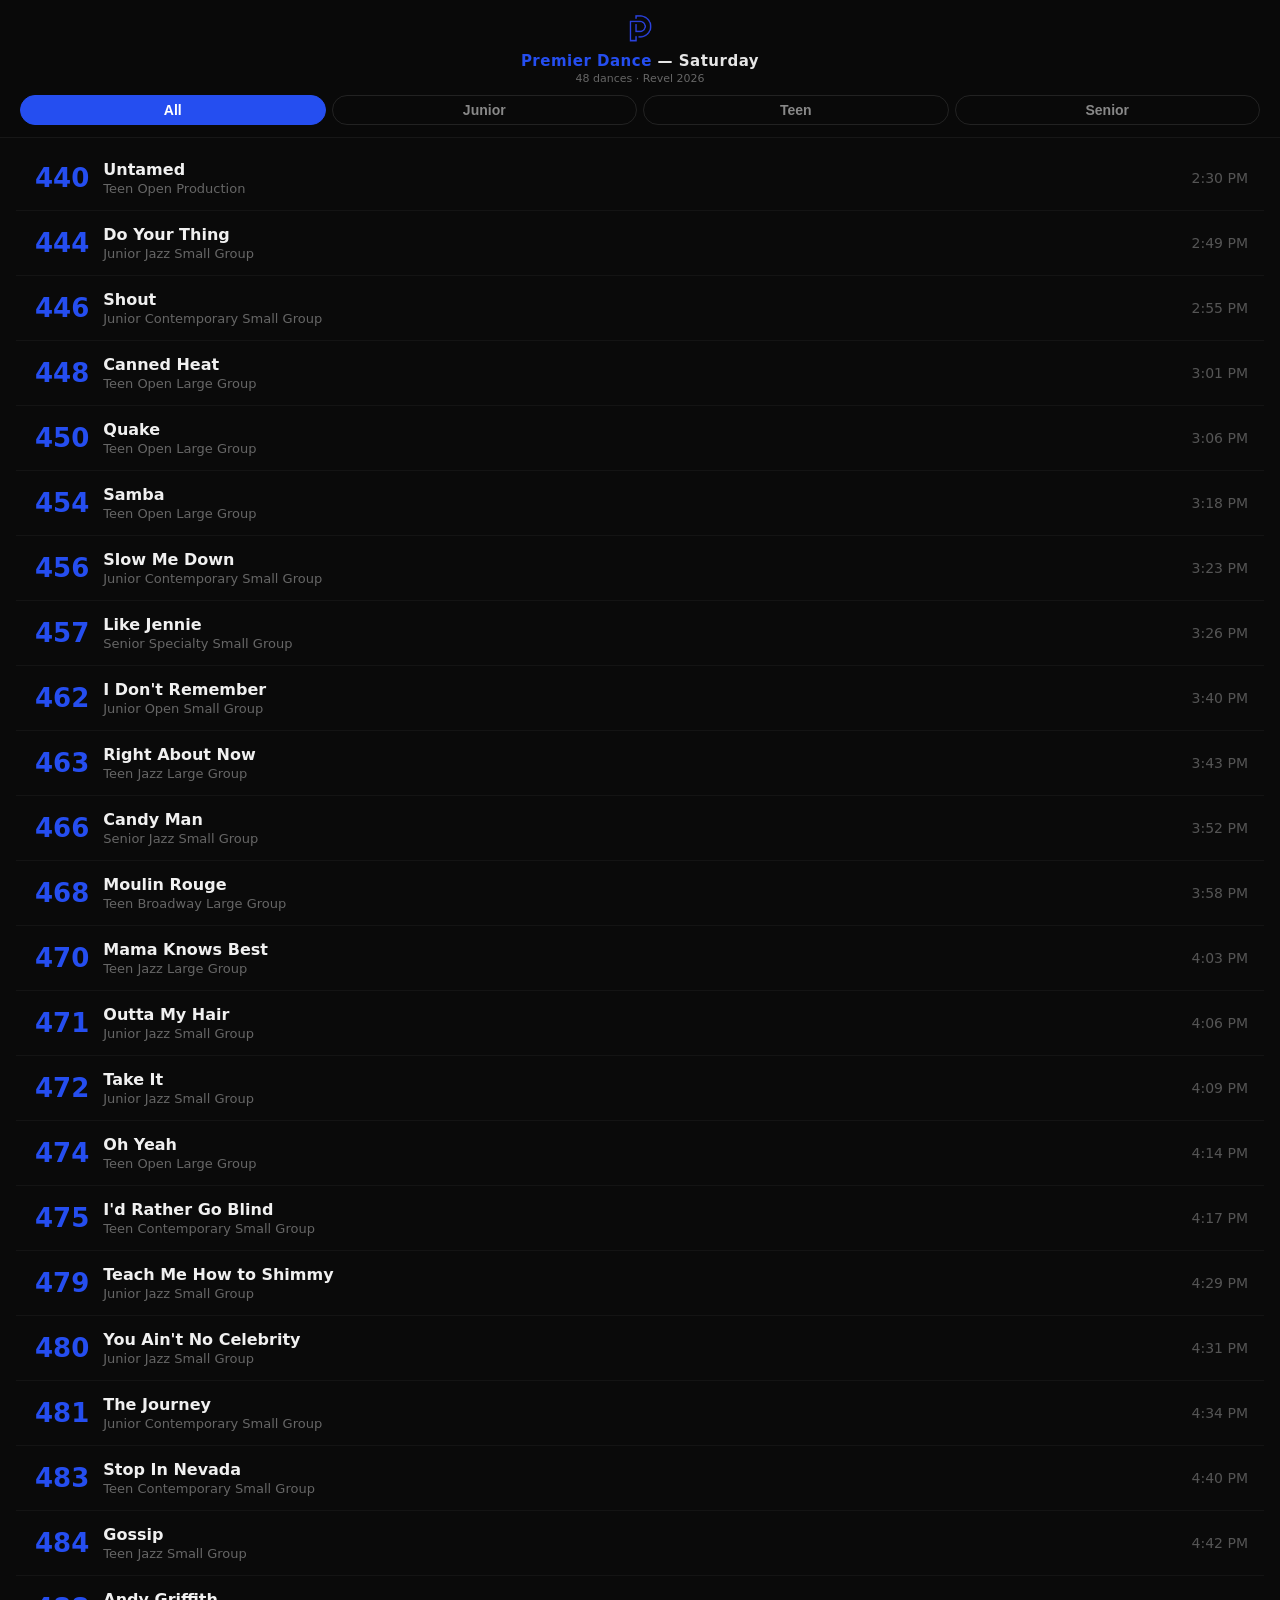
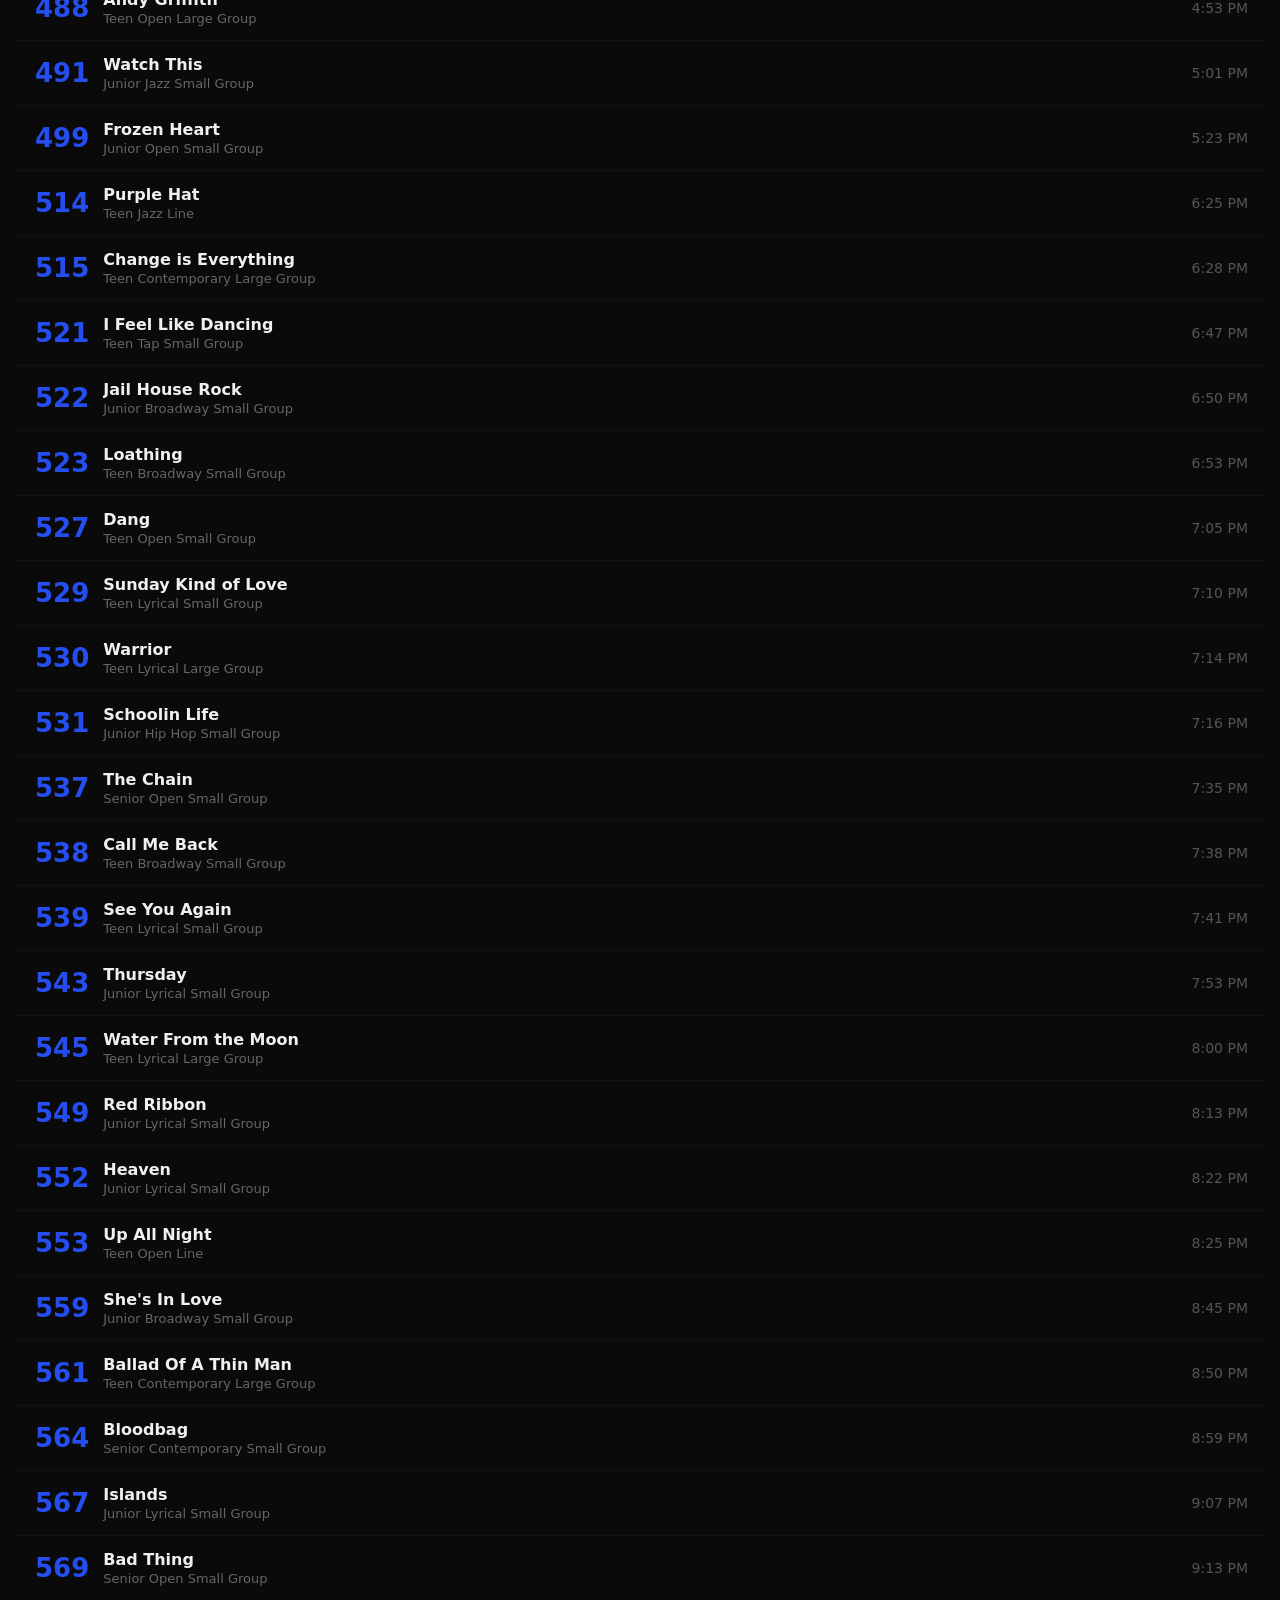
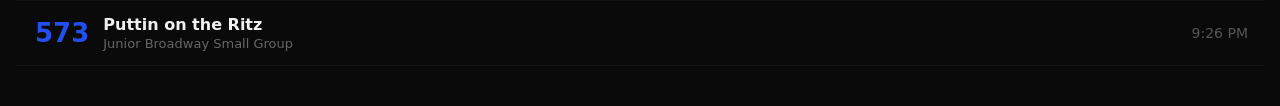
<file: staging/premier-saturday.html>
<!DOCTYPE html>
<html lang="en">

<head>
    <meta charset="UTF-8">
    <meta name="viewport" content="width=device-width, initial-scale=1.0, viewport-fit=cover">
    <title>Premier Dance — Saturday</title>
    <style>
        * {
            margin: 0;
            padding: 0;
            box-sizing: border-box;
        }

        body {
            font-family: -apple-system, BlinkMacSystemFont, 'Segoe UI', system-ui, sans-serif;
            background: #0a0a0a;
            color: #e5e5e5;
            min-height: 100vh;
            -webkit-font-smoothing: antialiased;
            padding: env(safe-area-inset-top) 0 env(safe-area-inset-bottom);
        }

        header {
            position: sticky;
            top: 0;
            background: rgba(10, 10, 10, 0.92);
            backdrop-filter: blur(12px);
            -webkit-backdrop-filter: blur(12px);
            padding: 12px 20px 12px;
            border-bottom: 1px solid rgba(255, 255, 255, 0.06);
            z-index: 10;
            text-align: center;
        }

        .logo {
            height: 32px;
            margin-bottom: 8px;
            display: block;
            margin-left: auto;
            margin-right: auto;
        }

        header h1 {
            font-size: 15px;
            font-weight: 700;
            letter-spacing: 0.5px;
        }

        header h1 span {
            color: #254EF0;
        }

        header p {
            font-size: 11px;
            color: #666;
            margin-top: 2px;
        }

        .filters {
            display: flex;
            gap: 6px;
            margin-top: 10px;
        }

        .pill {
            flex: 1;
            padding: 6px 0;
            border: 1px solid rgba(255, 255, 255, 0.1);
            border-radius: 20px;
            background: transparent;
            color: #888;
            font-size: 14px;
            font-weight: 600;
            cursor: pointer;
            transition: all 0.2s;
            -webkit-tap-highlight-color: transparent;
        }

        .pill.active {
            background: #254EF0;
            color: #ffffff;
            border-color: #254EF0;
        }

        .list {
            padding: 8px 16px 40px;
        }

        .hidden {
            display: none;
        }

        .num {
            font-size: 26px;
            font-weight: 800;
            color: #254EF0;
            min-width: 42px;
            text-align: right;
            font-variant-numeric: tabular-nums;
        }

        .info {
            flex: 1;
            min-width: 0;
        }

        .title {
            font-size: 16px;
            font-weight: 600;
            color: #f0f0f0;
            white-space: nowrap;
            overflow: hidden;
            text-overflow: ellipsis;
        }

        .category {
            font-size: 13px;
            color: #666;
            margin-top: 2px;
        }

        .time {
            font-size: 14px;
            color: #555;
            font-variant-numeric: tabular-nums;
            white-space: nowrap;
        }

        /* Swipe & Highlight Styles */
        .dance-row {
            position: relative;
            overflow: hidden;
            border-bottom: 1px solid rgba(255, 255, 255, 0.04);
            background: #0a0a0a;
            user-select: none;
            touch-action: pan-y;
        }

        .dance-row.hidden {
            display: none;
        }

        .dance-actions {
            position: absolute;
            top: 0;
            right: 0;
            bottom: 0;
            width: 72px;
            display: flex;
            align-items: center;
            justify-content: center;
            z-index: 1;
        }

        .highlight-btn {
            width: 100%;
            height: 100%;
            border: none;
            background: #254EF0;
            color: white;
            font-size: 13px;
            font-weight: 700;
            text-transform: uppercase;
            letter-spacing: 0.5px;
            cursor: pointer;
            display: flex;
            align-items: center;
            justify-content: center;
            -webkit-tap-highlight-color: transparent;
            transition: background 0.2s;
        }

        .highlight-btn.is-highlighted {
            background: #333;
        }

        .dance {
            position: relative;
            display: flex;
            align-items: center;
            gap: 14px;
            padding: 14px 16px;
            background: #0a0a0a;
            z-index: 2;
            transition: transform 0.3s cubic-bezier(0.25, 0.46, 0.45, 0.94);
            border-left: 3px solid transparent;
        }

        .dance.highlighted {
            border-left-color: #254EF0;
            background: rgba(37, 78, 240, 0.06);
        }

        .dance.swiped {
            transform: translateX(-72px);
        }
    </style>
</head>

<body>
    <header>
        <img src="logo.png" alt="Revel" class="logo">
        <h1><span>Premier Dance</span> — Saturday</h1>
        <p id="count">48 dances · Revel 2026</p>
        <div class="filters">
            <button class="pill active" data-filter="all">All</button>
            <button class="pill" data-filter="junior">Junior</button>
            <button class="pill" data-filter="teen">Teen</button>
            <button class="pill" data-filter="senior">Senior</button>
        </div>
    </header>
    <div class="list" id="list">
        <div class="dance-row">
            <div class="dance-actions">
                <button class="highlight-btn">Save</button>
            </div>
            <div class="dance" data-age="teen"><span class="num">440</span>
                <div class="info">
                    <div class="title">Untamed</div>
                    <div class="category">Teen Open Production</div>
                </div><span class="time">2:30 PM</span>
            </div>
        </div>
        <div class="dance-row">
            <div class="dance-actions">
                <button class="highlight-btn">Save</button>
            </div>
            <div class="dance" data-age="junior"><span class="num">444</span>
                <div class="info">
                    <div class="title">Do Your Thing</div>
                    <div class="category">Junior Jazz Small Group</div>
                </div><span class="time">2:49 PM</span>
            </div>
        </div>
        <div class="dance-row">
            <div class="dance-actions">
                <button class="highlight-btn">Save</button>
            </div>
            <div class="dance" data-age="junior"><span class="num">446</span>
                <div class="info">
                    <div class="title">Shout</div>
                    <div class="category">Junior Contemporary Small Group</div>
                </div><span class="time">2:55 PM</span>
            </div>
        </div>
        <div class="dance-row">
            <div class="dance-actions">
                <button class="highlight-btn">Save</button>
            </div>
            <div class="dance" data-age="teen"><span class="num">448</span>
                <div class="info">
                    <div class="title">Canned Heat</div>
                    <div class="category">Teen Open Large Group</div>
                </div><span class="time">3:01 PM</span>
            </div>
        </div>
        <div class="dance-row">
            <div class="dance-actions">
                <button class="highlight-btn">Save</button>
            </div>
            <div class="dance" data-age="teen"><span class="num">450</span>
                <div class="info">
                    <div class="title">Quake</div>
                    <div class="category">Teen Open Large Group</div>
                </div><span class="time">3:06 PM</span>
            </div>
        </div>
        <div class="dance-row">
            <div class="dance-actions">
                <button class="highlight-btn">Save</button>
            </div>
            <div class="dance" data-age="teen"><span class="num">454</span>
                <div class="info">
                    <div class="title">Samba</div>
                    <div class="category">Teen Open Large Group</div>
                </div><span class="time">3:18 PM</span>
            </div>
        </div>
        <div class="dance-row">
            <div class="dance-actions">
                <button class="highlight-btn">Save</button>
            </div>
            <div class="dance" data-age="junior"><span class="num">456</span>
                <div class="info">
                    <div class="title">Slow Me Down</div>
                    <div class="category">Junior Contemporary Small Group</div>
                </div><span class="time">3:23 PM</span>
            </div>
        </div>
        <div class="dance-row">
            <div class="dance-actions">
                <button class="highlight-btn">Save</button>
            </div>
            <div class="dance" data-age="senior"><span class="num">457</span>
                <div class="info">
                    <div class="title">Like Jennie</div>
                    <div class="category">Senior Specialty Small Group</div>
                </div><span class="time">3:26 PM</span>
            </div>
        </div>
        <div class="dance-row">
            <div class="dance-actions">
                <button class="highlight-btn">Save</button>
            </div>
            <div class="dance" data-age="junior"><span class="num">462</span>
                <div class="info">
                    <div class="title">I Don't Remember</div>
                    <div class="category">Junior Open Small Group</div>
                </div><span class="time">3:40 PM</span>
            </div>
        </div>
        <div class="dance-row">
            <div class="dance-actions">
                <button class="highlight-btn">Save</button>
            </div>
            <div class="dance" data-age="teen"><span class="num">463</span>
                <div class="info">
                    <div class="title">Right About Now</div>
                    <div class="category">Teen Jazz Large Group</div>
                </div><span class="time">3:43 PM</span>
            </div>
        </div>
        <div class="dance-row">
            <div class="dance-actions">
                <button class="highlight-btn">Save</button>
            </div>
            <div class="dance" data-age="senior"><span class="num">466</span>
                <div class="info">
                    <div class="title">Candy Man</div>
                    <div class="category">Senior Jazz Small Group</div>
                </div><span class="time">3:52 PM</span>
            </div>
        </div>
        <div class="dance-row">
            <div class="dance-actions">
                <button class="highlight-btn">Save</button>
            </div>
            <div class="dance" data-age="teen"><span class="num">468</span>
                <div class="info">
                    <div class="title">Moulin Rouge</div>
                    <div class="category">Teen Broadway Large Group</div>
                </div><span class="time">3:58 PM</span>
            </div>
        </div>
        <div class="dance-row">
            <div class="dance-actions">
                <button class="highlight-btn">Save</button>
            </div>
            <div class="dance" data-age="teen"><span class="num">470</span>
                <div class="info">
                    <div class="title">Mama Knows Best</div>
                    <div class="category">Teen Jazz Large Group</div>
                </div><span class="time">4:03 PM</span>
            </div>
        </div>
        <div class="dance-row">
            <div class="dance-actions">
                <button class="highlight-btn">Save</button>
            </div>
            <div class="dance" data-age="junior"><span class="num">471</span>
                <div class="info">
                    <div class="title">Outta My Hair</div>
                    <div class="category">Junior Jazz Small Group</div>
                </div><span class="time">4:06 PM</span>
            </div>
        </div>
        <div class="dance-row">
            <div class="dance-actions">
                <button class="highlight-btn">Save</button>
            </div>
            <div class="dance" data-age="junior"><span class="num">472</span>
                <div class="info">
                    <div class="title">Take It</div>
                    <div class="category">Junior Jazz Small Group</div>
                </div><span class="time">4:09 PM</span>
            </div>
        </div>
        <div class="dance-row">
            <div class="dance-actions">
                <button class="highlight-btn">Save</button>
            </div>
            <div class="dance" data-age="teen"><span class="num">474</span>
                <div class="info">
                    <div class="title">Oh Yeah</div>
                    <div class="category">Teen Open Large Group</div>
                </div><span class="time">4:14 PM</span>
            </div>
        </div>
        <div class="dance-row">
            <div class="dance-actions">
                <button class="highlight-btn">Save</button>
            </div>
            <div class="dance" data-age="teen"><span class="num">475</span>
                <div class="info">
                    <div class="title">I'd Rather Go Blind</div>
                    <div class="category">Teen Contemporary Small Group</div>
                </div><span class="time">4:17 PM</span>
            </div>
        </div>
        <div class="dance-row">
            <div class="dance-actions">
                <button class="highlight-btn">Save</button>
            </div>
            <div class="dance" data-age="junior"><span class="num">479</span>
                <div class="info">
                    <div class="title">Teach Me How to Shimmy</div>
                    <div class="category">Junior Jazz Small Group</div>
                </div><span class="time">4:29 PM</span>
            </div>
        </div>
        <div class="dance-row">
            <div class="dance-actions">
                <button class="highlight-btn">Save</button>
            </div>
            <div class="dance" data-age="junior"><span class="num">480</span>
                <div class="info">
                    <div class="title">You Ain't No Celebrity</div>
                    <div class="category">Junior Jazz Small Group</div>
                </div><span class="time">4:31 PM</span>
            </div>
        </div>
        <div class="dance-row">
            <div class="dance-actions">
                <button class="highlight-btn">Save</button>
            </div>
            <div class="dance" data-age="junior"><span class="num">481</span>
                <div class="info">
                    <div class="title">The Journey</div>
                    <div class="category">Junior Contemporary Small Group</div>
                </div><span class="time">4:34 PM</span>
            </div>
        </div>
        <div class="dance-row">
            <div class="dance-actions">
                <button class="highlight-btn">Save</button>
            </div>
            <div class="dance" data-age="teen"><span class="num">483</span>
                <div class="info">
                    <div class="title">Stop In Nevada</div>
                    <div class="category">Teen Contemporary Small Group</div>
                </div><span class="time">4:40 PM</span>
            </div>
        </div>
        <div class="dance-row">
            <div class="dance-actions">
                <button class="highlight-btn">Save</button>
            </div>
            <div class="dance" data-age="teen"><span class="num">484</span>
                <div class="info">
                    <div class="title">Gossip</div>
                    <div class="category">Teen Jazz Small Group</div>
                </div><span class="time">4:42 PM</span>
            </div>
        </div>
        <div class="dance-row">
            <div class="dance-actions">
                <button class="highlight-btn">Save</button>
            </div>
            <div class="dance" data-age="teen"><span class="num">488</span>
                <div class="info">
                    <div class="title">Andy Griffith</div>
                    <div class="category">Teen Open Large Group</div>
                </div><span class="time">4:53 PM</span>
            </div>
        </div>
        <div class="dance-row">
            <div class="dance-actions">
                <button class="highlight-btn">Save</button>
            </div>
            <div class="dance" data-age="junior"><span class="num">491</span>
                <div class="info">
                    <div class="title">Watch This</div>
                    <div class="category">Junior Jazz Small Group</div>
                </div><span class="time">5:01 PM</span>
            </div>
        </div>
        <div class="dance-row">
            <div class="dance-actions">
                <button class="highlight-btn">Save</button>
            </div>
            <div class="dance" data-age="junior"><span class="num">499</span>
                <div class="info">
                    <div class="title">Frozen Heart</div>
                    <div class="category">Junior Open Small Group</div>
                </div><span class="time">5:23 PM</span>
            </div>
        </div>
        <div class="dance-row">
            <div class="dance-actions">
                <button class="highlight-btn">Save</button>
            </div>
            <div class="dance" data-age="teen"><span class="num">514</span>
                <div class="info">
                    <div class="title">Purple Hat</div>
                    <div class="category">Teen Jazz Line</div>
                </div><span class="time">6:25 PM</span>
            </div>
        </div>
        <div class="dance-row">
            <div class="dance-actions">
                <button class="highlight-btn">Save</button>
            </div>
            <div class="dance" data-age="teen"><span class="num">515</span>
                <div class="info">
                    <div class="title">Change is Everything</div>
                    <div class="category">Teen Contemporary Large Group</div>
                </div><span class="time">6:28 PM</span>
            </div>
        </div>
        <div class="dance-row">
            <div class="dance-actions">
                <button class="highlight-btn">Save</button>
            </div>
            <div class="dance" data-age="teen"><span class="num">521</span>
                <div class="info">
                    <div class="title">I Feel Like Dancing</div>
                    <div class="category">Teen Tap Small Group</div>
                </div><span class="time">6:47 PM</span>
            </div>
        </div>
        <div class="dance-row">
            <div class="dance-actions">
                <button class="highlight-btn">Save</button>
            </div>
            <div class="dance" data-age="junior"><span class="num">522</span>
                <div class="info">
                    <div class="title">Jail House Rock</div>
                    <div class="category">Junior Broadway Small Group</div>
                </div><span class="time">6:50 PM</span>
            </div>
        </div>
        <div class="dance-row">
            <div class="dance-actions">
                <button class="highlight-btn">Save</button>
            </div>
            <div class="dance" data-age="teen"><span class="num">523</span>
                <div class="info">
                    <div class="title">Loathing</div>
                    <div class="category">Teen Broadway Small Group</div>
                </div><span class="time">6:53 PM</span>
            </div>
        </div>
        <div class="dance-row">
            <div class="dance-actions">
                <button class="highlight-btn">Save</button>
            </div>
            <div class="dance" data-age="teen"><span class="num">527</span>
                <div class="info">
                    <div class="title">Dang</div>
                    <div class="category">Teen Open Small Group</div>
                </div><span class="time">7:05 PM</span>
            </div>
        </div>
        <div class="dance-row">
            <div class="dance-actions">
                <button class="highlight-btn">Save</button>
            </div>
            <div class="dance" data-age="teen"><span class="num">529</span>
                <div class="info">
                    <div class="title">Sunday Kind of Love</div>
                    <div class="category">Teen Lyrical Small Group</div>
                </div><span class="time">7:10 PM</span>
            </div>
        </div>
        <div class="dance-row">
            <div class="dance-actions">
                <button class="highlight-btn">Save</button>
            </div>
            <div class="dance" data-age="teen"><span class="num">530</span>
                <div class="info">
                    <div class="title">Warrior</div>
                    <div class="category">Teen Lyrical Large Group</div>
                </div><span class="time">7:14 PM</span>
            </div>
        </div>
        <div class="dance-row">
            <div class="dance-actions">
                <button class="highlight-btn">Save</button>
            </div>
            <div class="dance" data-age="junior"><span class="num">531</span>
                <div class="info">
                    <div class="title">Schoolin Life</div>
                    <div class="category">Junior Hip Hop Small Group</div>
                </div><span class="time">7:16 PM</span>
            </div>
        </div>
        <div class="dance-row">
            <div class="dance-actions">
                <button class="highlight-btn">Save</button>
            </div>
            <div class="dance" data-age="senior"><span class="num">537</span>
                <div class="info">
                    <div class="title">The Chain</div>
                    <div class="category">Senior Open Small Group</div>
                </div><span class="time">7:35 PM</span>
            </div>
        </div>
        <div class="dance-row">
            <div class="dance-actions">
                <button class="highlight-btn">Save</button>
            </div>
            <div class="dance" data-age="teen"><span class="num">538</span>
                <div class="info">
                    <div class="title">Call Me Back</div>
                    <div class="category">Teen Broadway Small Group</div>
                </div><span class="time">7:38 PM</span>
            </div>
        </div>
        <div class="dance-row">
            <div class="dance-actions">
                <button class="highlight-btn">Save</button>
            </div>
            <div class="dance" data-age="teen"><span class="num">539</span>
                <div class="info">
                    <div class="title">See You Again</div>
                    <div class="category">Teen Lyrical Small Group</div>
                </div><span class="time">7:41 PM</span>
            </div>
        </div>
        <div class="dance-row">
            <div class="dance-actions">
                <button class="highlight-btn">Save</button>
            </div>
            <div class="dance" data-age="junior"><span class="num">543</span>
                <div class="info">
                    <div class="title">Thursday</div>
                    <div class="category">Junior Lyrical Small Group</div>
                </div><span class="time">7:53 PM</span>
            </div>
        </div>
        <div class="dance-row">
            <div class="dance-actions">
                <button class="highlight-btn">Save</button>
            </div>
            <div class="dance" data-age="teen"><span class="num">545</span>
                <div class="info">
                    <div class="title">Water From the Moon</div>
                    <div class="category">Teen Lyrical Large Group</div>
                </div><span class="time">8:00 PM</span>
            </div>
        </div>
        <div class="dance-row">
            <div class="dance-actions">
                <button class="highlight-btn">Save</button>
            </div>
            <div class="dance" data-age="junior"><span class="num">549</span>
                <div class="info">
                    <div class="title">Red Ribbon</div>
                    <div class="category">Junior Lyrical Small Group</div>
                </div><span class="time">8:13 PM</span>
            </div>
        </div>
        <div class="dance-row">
            <div class="dance-actions">
                <button class="highlight-btn">Save</button>
            </div>
            <div class="dance" data-age="junior"><span class="num">552</span>
                <div class="info">
                    <div class="title">Heaven</div>
                    <div class="category">Junior Lyrical Small Group</div>
                </div><span class="time">8:22 PM</span>
            </div>
        </div>
        <div class="dance-row">
            <div class="dance-actions">
                <button class="highlight-btn">Save</button>
            </div>
            <div class="dance" data-age="teen"><span class="num">553</span>
                <div class="info">
                    <div class="title">Up All Night</div>
                    <div class="category">Teen Open Line</div>
                </div><span class="time">8:25 PM</span>
            </div>
        </div>
        <div class="dance-row">
            <div class="dance-actions">
                <button class="highlight-btn">Save</button>
            </div>
            <div class="dance" data-age="junior"><span class="num">559</span>
                <div class="info">
                    <div class="title">She's In Love</div>
                    <div class="category">Junior Broadway Small Group</div>
                </div><span class="time">8:45 PM</span>
            </div>
        </div>
        <div class="dance-row">
            <div class="dance-actions">
                <button class="highlight-btn">Save</button>
            </div>
            <div class="dance" data-age="teen"><span class="num">561</span>
                <div class="info">
                    <div class="title">Ballad Of A Thin Man</div>
                    <div class="category">Teen Contemporary Large Group</div>
                </div><span class="time">8:50 PM</span>
            </div>
        </div>
        <div class="dance-row">
            <div class="dance-actions">
                <button class="highlight-btn">Save</button>
            </div>
            <div class="dance" data-age="senior"><span class="num">564</span>
                <div class="info">
                    <div class="title">Bloodbag</div>
                    <div class="category">Senior Contemporary Small Group</div>
                </div><span class="time">8:59 PM</span>
            </div>
        </div>
        <div class="dance-row">
            <div class="dance-actions">
                <button class="highlight-btn">Save</button>
            </div>
            <div class="dance" data-age="junior"><span class="num">567</span>
                <div class="info">
                    <div class="title">Islands</div>
                    <div class="category">Junior Lyrical Small Group</div>
                </div><span class="time">9:07 PM</span>
            </div>
        </div>
        <div class="dance-row">
            <div class="dance-actions">
                <button class="highlight-btn">Save</button>
            </div>
            <div class="dance" data-age="senior"><span class="num">569</span>
                <div class="info">
                    <div class="title">Bad Thing</div>
                    <div class="category">Senior Open Small Group</div>
                </div><span class="time">9:13 PM</span>
            </div>
        </div>
        <div class="dance-row">
            <div class="dance-actions">
                <button class="highlight-btn">Save</button>
            </div>
            <div class="dance" data-age="junior"><span class="num">573</span>
                <div class="info">
                    <div class="title">Puttin on the Ritz</div>
                    <div class="category">Junior Broadway Small Group</div>
                </div><span class="time">9:26 PM</span>
            </div>
        </div>
    </div>
    <script>
        const pills = document.querySelectorAll('.pill');
        const dances = document.querySelectorAll('.dance');
        const countEl = document.getElementById('count');

        // Filter Logic
        pills.forEach(pill => {
            pill.addEventListener('click', () => {
                pills.forEach(p => p.classList.remove('active'));
                pill.classList.add('active');
                const filter = pill.dataset.filter;
                let visible = 0;
                dances.forEach(d => {
                    const show = filter === 'all' || d.dataset.age === filter;
                    const row = d.closest('.dance-row');
                    row.classList.toggle('hidden', !show);
                    if (show) visible++;
                });
                countEl.textContent = visible + ' dances · Revel 2026';
            });
        });

        // Swipe and Highlight Logic
        let touchStartX = 0;
        let touchEndX = 0;
        let currentSwipedRow = null;

        const highlightedDances = JSON.parse(localStorage.getItem('highlightedDances') || '[]');

        function updateHighlightButton(btn, isHighlighted) {
            btn.textContent = isHighlighted ? 'Undo' : 'Save';
            btn.classList.toggle('is-highlighted', isHighlighted);
        }

        // Apply saved highlights on load
        dances.forEach(dance => {
            const num = dance.querySelector('.num').textContent;
            if (highlightedDances.includes(num)) {
                dance.classList.add('highlighted');
                const btn = dance.closest('.dance-row').querySelector('.highlight-btn');
                updateHighlightButton(btn, true);
            }
        });

        document.querySelectorAll('.dance-row').forEach(row => {
            const dance = row.querySelector('.dance');
            const highlightBtn = row.querySelector('.highlight-btn');
            const num = dance.querySelector('.num').textContent;

            row.addEventListener('touchstart', e => {
                touchStartX = e.changedTouches[0].screenX;
            }, { passive: true });

            row.addEventListener('touchend', e => {
                touchEndX = e.changedTouches[0].screenX;
                handleSwipe(row);
            }, { passive: true });

            highlightBtn.addEventListener('click', () => {
                const isHighlighted = dance.classList.toggle('highlighted');

                let saved = JSON.parse(localStorage.getItem('highlightedDances') || '[]');
                if (isHighlighted) {
                    if (!saved.includes(num)) saved.push(num);
                } else {
                    saved = saved.filter(id => id !== num);
                }
                localStorage.setItem('highlightedDances', JSON.stringify(saved));

                // Close the swipe first, then update button after it's hidden
                dance.classList.remove('swiped');
                currentSwipedRow = null;
                setTimeout(() => {
                    updateHighlightButton(highlightBtn, isHighlighted);
                }, 300);
            });
        });

        function handleSwipe(row) {
            const dance = row.querySelector('.dance');
            const diff = touchStartX - touchEndX;

            if (diff > 50) { // Swipe left
                if (currentSwipedRow && currentSwipedRow !== row) {
                    currentSwipedRow.querySelector('.dance').classList.remove('swiped');
                }
                dance.classList.add('swiped');
                currentSwipedRow = row;
            } else if (diff < -50) { // Swipe right
                dance.classList.remove('swiped');
                if (currentSwipedRow === row) currentSwipedRow = null;
            }
        }

        // Close swiped row when clicking elsewhere
        document.addEventListener('touchstart', e => {
            if (currentSwipedRow && !currentSwipedRow.contains(e.target)) {
                currentSwipedRow.querySelector('.dance').classList.remove('swiped');
                currentSwipedRow = null;
            }
        }, { passive: true });
    </script>
</body>

</html>
</file>
